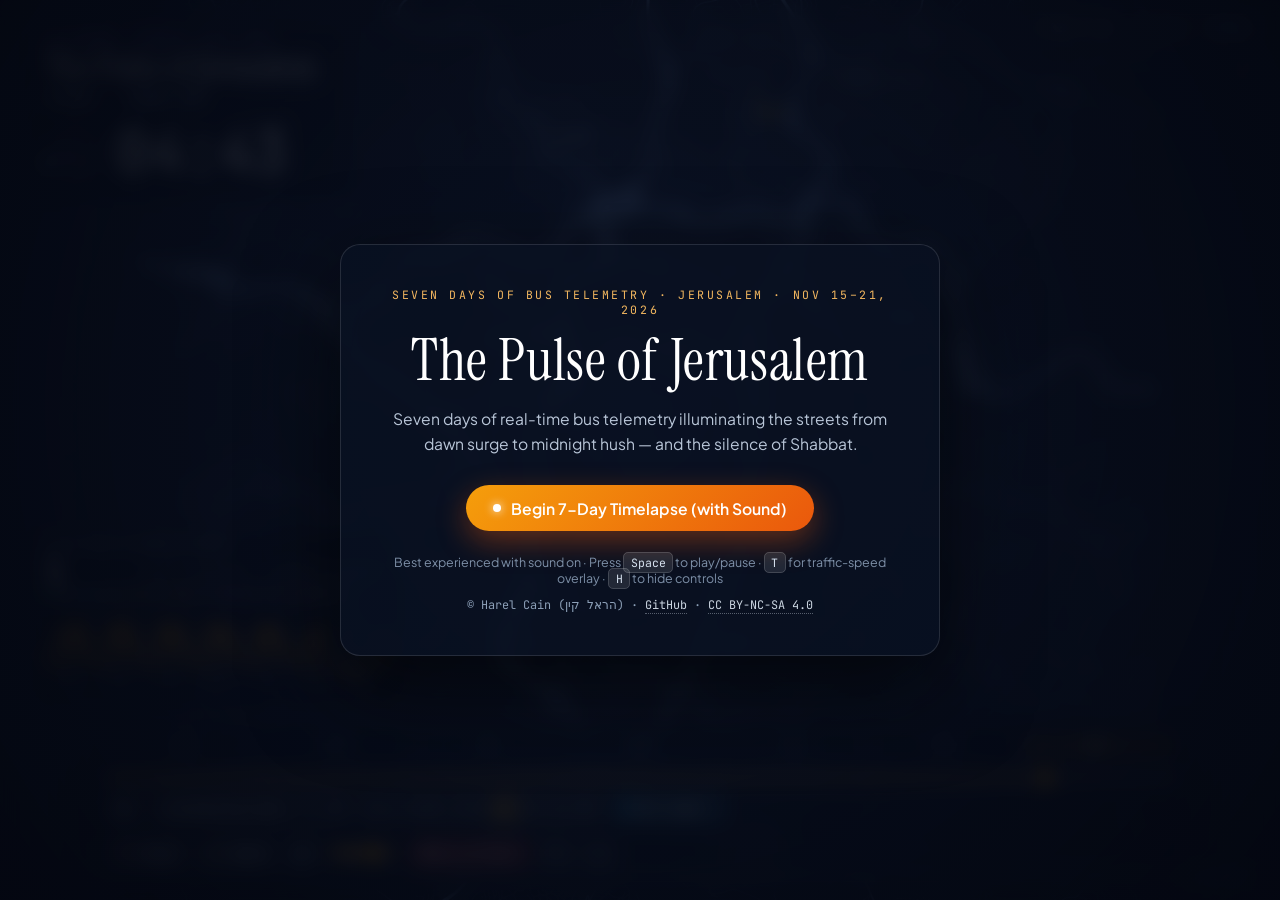
<file: index.html>
<!doctype html>
<html lang="en">
<head>
<meta charset="utf-8">
<meta name="viewport" content="width=device-width, initial-scale=1, viewport-fit=cover">
<title>SlowBus JLM — 7-Day Bus Pulse Timelapse</title>
<link rel="preconnect" href="https://fonts.googleapis.com">
<link rel="preconnect" href="https://fonts.gstatic.com" crossorigin>
<link href="https://fonts.googleapis.com/css2?family=Instrument+Serif:ital@0;1&family=JetBrains+Mono:wght@300;400;500;600&family=Plus+Jakarta+Sans:wght@400;500;600;700&display=swap" rel="stylesheet">
<link rel="stylesheet" href="timelapse.css?v=50">
</head>
<body>
  <div id="stage">
    <canvas id="canvas" width="1920" height="1080" aria-label="Jerusalem 7-day bus traffic timelapse"></canvas>

    <!-- Initial cinema splash / play gate (required for Web Audio unlock) -->
    <div id="splash" class="overlay">
      <div class="splash-card">
        <div class="eyebrow">SEVEN DAYS OF BUS TELEMETRY · JERUSALEM · NOV 15–21, 2026</div>
        <h1>The Pulse of Jerusalem</h1>
        <p class="subtitle">Seven days of real-time bus telemetry illuminating the streets from dawn surge to midnight hush — and the silence of Shabbat.</p>
        <div class="splash-actions">
          <button id="startBtn" class="primary-btn" disabled>
            <span class="btn-dot"></span>
            <span id="startLabel">Loading 7-day dataset…</span>
          </button>
        </div>
        <p class="splash-hint">Best experienced with sound on · Press <kbd>Space</kbd> to play/pause · <kbd>T</kbd> for traffic-speed overlay · <kbd>H</kbd> to hide controls</p>
        <p class="splash-hint splash-hint-touch">Best experienced with sound on · Drag to pan · Pinch to zoom · Tap to bring controls back</p>
        <p class="splash-credit">
          © Harel Cain (הראל קין) ·
          <a href="https://github.com/harelc/slowbus-jlm" target="_blank" rel="noopener">GitHub</a> ·
          <a href="https://creativecommons.org/licenses/by-nc-sa/4.0/" target="_blank" rel="noopener">CC BY-NC-SA 4.0</a>
        </p>
      </div>
    </div>

    <!-- Recording indicator (clickable to stop & save) -->
    <button id="recBadge" class="rec-badge" type="button" hidden title="Click to stop recording and download video">
      <span class="rec-dot"></span>
      <span id="recText">REC 00:00</span>
      <span class="rec-stop-pill">■ Stop</span>
    </button>

    <!-- Floating cinema HUD controls (auto-hides on mouse idle) -->
    <div id="controls" class="controls">
      <div class="scrubber-wrap">
        <div id="dayMarkers" class="day-markers"></div>
        <input id="scrubber" type="range" min="0" max="1000" value="0" step="1" aria-label="Timeline scrubber">
      </div>
      <div class="bar">
        <div class="group">
          <button id="playBtn" class="icon-btn" title="Play / Pause (Space)" aria-label="Play or pause">▶</button>
          <select id="rangeSelect" title="Time range">
            <option value="week" selected>Full Week (Sun–Sat)</option>
            <option value="0">24h · Sunday</option>
            <option value="1">24h · Monday</option>
            <option value="2">24h · Tuesday</option>
            <option value="3">24h · Wednesday</option>
            <option value="4">24h · Thursday</option>
            <option value="5">24h · Friday (Shabbat Eve)</option>
            <option value="6">24h · Saturday (Shabbat)</option>
          </select>
          <div id="speedToggle" class="speed-toggle" role="group" aria-label="Playback speed">
            <button type="button" data-sec="1200" title="Glacial: 1200s/day (20m/day · 2h20m week)">0.1×</button>
            <button type="button" data-sec="480" title="Ultra-slow: 480s/day (8m/day · 56m week)">0.25×</button>
            <button type="button" data-sec="240" title="Drift: 240s/day (4m/day · 28m week)">0.5×</button>
            <button type="button" data-sec="120" title="Meditative: 120s/day (2m/day · 14m week)" class="active">1×</button>
            <button type="button" data-sec="60"  title="Slow: 60s/day (1m/day · 7m week)">2×</button>
            <button type="button" data-sec="30"  title="Cinema: 30s/day (3m30s week)">4×</button>
            <button type="button" data-sec="15"  title="Rapid: 15s/day (1m45s week)">8×</button>
          </div>
          <!-- Bus & Light Rail Line Multiselector (opens upward above control bar) -->
          <div id="linePicker" class="line-picker">
            <button id="linePickerToggle" class="lp-toggle" type="button" title="Select bus or light rail lines">
              <span class="lp-dot"></span>
              <span id="lpSummary">All Lines</span>
              <span class="lp-caret">▴</span>
            </button>
            <div id="lpPanel" class="lp-panel" hidden>
              <div class="lp-head">
                <input id="lpSearch" type="search" placeholder="Search lines (L1, L3, 18, 517)…" autocomplete="off">
                <button id="lpAllCityBtn" class="lp-mini-btn" type="button" title="Show all Jerusalem bus & light rail lines">All Lines</button>
                <button id="lpCloseBtn" class="lp-close-btn" type="button" title="Close (Esc)" aria-label="Close line selector">✕</button>
              </div>
              <div id="lpChips" class="lp-chips"></div>
              <div id="lpStatus" class="lp-status"></div>
              <div id="lpList" class="lp-list"></div>
            </div>
          </div>
        </div>

        <div class="group">
          <button id="stopsBtn" class="speed-btn stops-btn" type="button" aria-pressed="false" title="Show all 2,053 Jerusalem bus & light-rail stations (GTFS stops for the timelapse week). Names appear only when very zoomed in. (S)">📍 Stops</button>
          <button id="speedBtn" class="speed-btn" type="button" aria-pressed="false" title="Traffic speed overlay: colour each road section by the average real speed of buses on it, computed as displacement ÷ time between GPS pings (T)">🚦 Speed</button>
          <button id="muteBtn" class="icon-btn" title="Toggle ticking soundtrack (M)" aria-label="Toggle sound">🔊</button>
          <input id="volSlider" type="range" min="0" max="1" step="0.05" value="0.75" class="vol-slider" title="Volume">
          <button id="recordBtn" class="rec-btn" title="Record one complete pass with soundtrack to WebM video">● Record Video</button>
          <button id="fsBtn" class="icon-btn" title="Fullscreen (F)" aria-label="Fullscreen">⛶</button>
          <button id="hideBtn" class="icon-btn" title="Hide controls (H)" aria-label="Hide controls">⌄</button>
        </div>
      </div>
    </div>

    <!-- Subtle restore pill shown only when controls are manually hidden -->
    <button id="showControlsBtn" class="show-controls-btn" type="button" hidden title="Show controls (H)">Show controls · H</button>

    <!-- Subtle top-right credit & source link -->
    <div id="creditCorner" class="credit-corner">
      <span>© Harel Cain · הראל קין</span>
      <span aria-hidden="true">·</span>
      <a href="https://github.com/harelc/slowbus-jlm" target="_blank" rel="noopener">GitHub</a>
    </div>

    <!-- Opt-in traffic-speed legend (only visible while the overlay is on) -->
    <div id="speedLegend" class="speed-legend" hidden>
      <div class="sl-title">REAL SPEED · ΔDISTANCE ÷ ΔTIME BETWEEN GPS PINGS</div>
      <ul class="sl-bands">
        <li><span style="background:#d7301f"></span>&lt;6</li>
        <li><span style="background:#fc8d59"></span>6–12</li>
        <li><span style="background:#f2c94c"></span>12–18</li>
        <li><span style="background:#91cf60"></span>18–26</li>
        <li><span style="background:#1a9850"></span>&gt;26 km/h</li>
      </ul>
      <div id="speedStats" class="sl-stats">measuring…</div>
      <button id="hideBusesBtn" class="sl-toggle" type="button" aria-pressed="false" title="Remove the buses and stay with just the coloured roads (B)">🚌 Buses: shown</button>
      <div class="sl-note">Road sections are coloured by the average real speed of buses measured on them in the last ~20 min (segments fade as they age). Buses, wakes and arrowheads stay operator-coloured. Tiers are calibrated to segment averages including stop dwell (typical urban bus pace is 12–18 km/h; even at 02:00 the median bus does ~17), so they run lower than speeds.html's instantaneous-velocity scale. Speeds are smoothed over ~2 min, so brief stop-and-go is averaged out.</div>
    </div>

    <!-- Subtle map zoom controls (top-right below credit) -->
    <div id="zoomControls" class="zoom-controls" aria-label="Map zoom controls">
      <button id="zoomInBtn" type="button" title="Zoom in (+)">+</button>
      <button id="zoomOutBtn" type="button" title="Zoom out (−)">−</button>
      <button id="zoomResetBtn" type="button" hidden title="Reset zoom (0 or double-click)">1×</button>
    </div>
  </div>

  <script src="timelapse.js?v=61"></script>
</body>
</html>
</file>
<file: timelapse.css>
* { box-sizing: border-box; }
html, body {
  margin: 0; padding: 0; width: 100%; height: 100%;
  background: #040711; color: #eef2f7;
  font-family: "Plus Jakarta Sans", system-ui, -apple-system, sans-serif;
  overflow: hidden; user-select: none;
}

#stage {
  position: relative; width: 100vw; height: 100vh; height: 100dvh;
  display: flex; align-items: center; justify-content: center;
  background: #040711;
}
button, select, input, a { touch-action: manipulation; -webkit-tap-highlight-color: transparent; }
.splash-hint-touch { display: none; }

#canvas {
  width: 100%; height: 100%;
  object-fit: fill; /* backing store already matches the window aspect (responsive viewport) */
  display: block;
  touch-action: none;
}

/* Splash gate */
.overlay {
  position: absolute; inset: 0; z-index: 30;
  display: flex; align-items: center; justify-content: center;
  background: radial-gradient(circle at 50% 45%, rgba(8, 15, 32, 0.72), rgba(3, 6, 15, 0.92));
  backdrop-filter: blur(10px);
  transition: opacity 0.6s ease, visibility 0.6s ease;
}
.overlay.hidden { opacity: 0; visibility: hidden; pointer-events: none; }

.splash-card {
  max-width: 600px; padding: 2.6rem 2.8rem; text-align: center;
  border-radius: 20px;
  background: rgba(10, 17, 34, 0.78);
  border: 1px solid rgba(255, 255, 255, 0.12);
  box-shadow: 0 30px 90px rgba(0, 0, 0, 0.65);
}
.eyebrow {
  font-family: "JetBrains Mono", monospace;
  font-size: 0.72rem; letter-spacing: 0.22em; color: #f4b860;
  margin-bottom: 0.9rem;
}
.splash-card h1 {
  font-family: "Instrument Serif", Georgia, serif;
  font-weight: 400; font-size: clamp(2.4rem, 5vw, 3.6rem);
  line-height: 1.05; margin: 0 0 0.9rem; letter-spacing: 0.01em;
  color: #fff;
}
.subtitle {
  font-size: 0.98rem; line-height: 1.6; color: #b9c6d8;
  margin: 0 0 1.8rem;
}
.splash-actions {
  display: flex; align-items: center; justify-content: center; gap: 0.85rem; flex-wrap: wrap;
}
.primary-btn {
  display: inline-flex; align-items: center; gap: 0.65rem;
  padding: 0.85rem 1.7rem; border-radius: 999px; border: 0;
  background: linear-gradient(135deg, #f59e0b, #ea580c);
  color: #fff; font: inherit; font-weight: 600; font-size: 0.98rem;
  cursor: pointer; box-shadow: 0 10px 30px rgba(234, 88, 12, 0.4);
  transition: transform 0.15s ease, filter 0.15s ease, opacity 0.2s;
}
.primary-btn:hover:not(:disabled) { transform: translateY(-1px); filter: brightness(1.08); }
.primary-btn:disabled { opacity: 0.6; cursor: wait; }
.btn-dot {
  width: 8px; height: 8px; border-radius: 50%; background: #fff;
  box-shadow: 0 0 10px #fff;
}
.ghost-btn {
  padding: 0.82rem 1.25rem; border-radius: 999px;
  border: 1px solid rgba(255, 255, 255, 0.2);
  color: #d6e0ec; text-decoration: none; font-size: 0.88rem;
  transition: background 0.15s, border-color 0.15s;
}
.ghost-btn:hover { background: rgba(255, 255, 255, 0.08); border-color: rgba(255, 255, 255, 0.35); }
.splash-hint {
  margin: 1.4rem 0 0; font-size: 0.78rem; color: #7e90a8;
}
.splash-credit {
  margin: 0.7rem 0 0; font-size: 0.74rem; color: #8da0b8;
  font-family: "JetBrains Mono", monospace;
}
.splash-credit a { color: #cbd5e1; text-decoration: none; border-bottom: 1px dotted rgba(203,213,225,0.4); }
.splash-credit a:hover { color: #fff; border-bottom-color: #fff; }
kbd {
  font-family: "JetBrains Mono", monospace; font-size: 0.72rem;
  padding: 0.12rem 0.4rem; border-radius: 5px;
  background: rgba(255, 255, 255, 0.1); border: 1px solid rgba(255, 255, 255, 0.15);
  color: #d7e2f0;
}

/* Recording indicator */
.rec-badge {
  position: absolute; top: 18px; left: 50%; transform: translateX(-50%);
  z-index: 25; display: flex; align-items: center; gap: 0.55rem;
  padding: 0.42rem 0.9rem; border-radius: 999px; border: 1px solid rgba(255, 255, 255, 0.25);
  background: rgba(185, 28, 28, 0.92); color: #fff; cursor: pointer;
  font-family: "JetBrains Mono", monospace; font-size: 0.78rem; font-weight: 600;
  letter-spacing: 0.06em; box-shadow: 0 6px 24px rgba(0, 0, 0, 0.45);
  transition: background 0.15s, transform 0.15s;
}
.rec-badge:hover { background: #dc2626; transform: translateX(-50%) scale(1.03); }
.rec-stop-pill {
  padding: 0.12rem 0.48rem; border-radius: 999px;
  background: rgba(0, 0, 0, 0.28); font-size: 0.72rem;
}
.rec-badge[hidden] { display: none; }
.rec-dot {
  width: 8px; height: 8px; border-radius: 50%; background: #fff;
  animation: pulse 1s infinite;
}
@keyframes pulse { 0%, 100% { opacity: 1; } 50% { opacity: 0.25; } }

/* Floating bottom controls */
.controls {
  position: absolute; left: 50%; bottom: 18px; transform: translateX(-50%);
  z-index: 20; width: min(1100px, calc(100vw - 32px));
  padding: 0.7rem 1rem 0.75rem; border-radius: 16px;
  background: rgba(9, 15, 29, 0.76);
  border: 1px solid rgba(255, 255, 255, 0.13);
  backdrop-filter: blur(14px);
  box-shadow: 0 18px 50px rgba(0, 0, 0, 0.5);
  transition: opacity 0.4s ease, transform 0.4s ease;
}
.controls.idle,
.controls.force-hidden {
  opacity: 0; pointer-events: none; transform: translate(-50%, 14px);
}
.show-controls-btn {
  position: absolute; bottom: 12px; left: 50%; transform: translateX(-50%);
  z-index: 22; padding: 0.32rem 0.75rem; border-radius: 999px;
  background: rgba(9, 15, 29, 0.55); color: rgba(226, 232, 240, 0.78);
  border: 1px solid rgba(255, 255, 255, 0.14); backdrop-filter: blur(8px);
  font: 500 0.72rem "JetBrains Mono", monospace; cursor: pointer;
  opacity: 0.42; transition: opacity 0.2s, background 0.2s;
}
.show-controls-btn:hover { opacity: 1; background: rgba(9, 15, 29, 0.88); color: #fff; }
.show-controls-btn[hidden] { display: none; }

.credit-corner {
  position: absolute; top: 14px; right: 18px; z-index: 18;
  display: inline-flex; align-items: center; gap: 6px;
  padding: 0.28rem 0.65rem; border-radius: 999px;
  background: rgba(9, 15, 29, 0.48); color: rgba(226, 232, 240, 0.78);
  border: 1px solid rgba(255, 255, 255, 0.12); backdrop-filter: blur(8px);
  font: 500 0.72rem "JetBrains Mono", monospace;
  transition: opacity 0.3s ease;
}
.credit-corner a { color: #93c5fd; text-decoration: none; }
.credit-corner a:hover { color: #fff; text-decoration: underline; }
.credit-corner.hidden-ui { opacity: 0; pointer-events: none; }

.zoom-controls {
  position: absolute; top: 52px; right: 18px; z-index: 18;
  display: flex; flex-direction: column; gap: 4px;
  transition: opacity 0.3s ease;
}
.zoom-controls.hidden-ui { opacity: 0; pointer-events: none; }
.zoom-controls button {
  width: 30px; height: 28px; border-radius: 8px;
  background: rgba(9, 15, 29, 0.56); color: #e2e8f0;
  border: 1px solid rgba(255, 255, 255, 0.14); backdrop-filter: blur(8px);
  font: 600 0.82rem "JetBrains Mono", monospace; cursor: pointer;
  display: grid; place-items: center; padding: 0;
  transition: background 0.14s, color 0.14s, border-color 0.14s;
}
.zoom-controls button:hover {
  background: rgba(15, 23, 42, 0.88); color: #fff; border-color: rgba(255, 255, 255, 0.3);
}
#zoomResetBtn {
  font-size: 0.68rem; color: #fde68a;
  background: rgba(245, 158, 11, 0.24); border-color: rgba(245, 158, 11, 0.45);
}
#zoomResetBtn[hidden] { display: none; }
#canvas.pannable { cursor: grab; }
#canvas.panning { cursor: grabbing; }

.scrubber-wrap { position: relative; margin-bottom: 0.55rem; }
.scrubber-wrap.week-mode::after {
  content: "";
  position: absolute; left: 0; right: 0; bottom: 0; height: 14px;
  pointer-events: none;
  background: repeating-linear-gradient(
    to right,
    rgba(255, 255, 255, 0.28) 0px,
    rgba(255, 255, 255, 0.28) 1px,
    transparent 1px,
    transparent calc(100% / 7)
  );
  border-right: 1px solid rgba(255, 255, 255, 0.28);
}
.day-markers {
  display: flex; justify-content: space-between;
  font-family: "JetBrains Mono", monospace; font-size: 0.68rem;
  letter-spacing: 0.08em; color: #8da0b8; margin-bottom: 0.3rem;
  padding: 0 2px;
}
.day-markers.week-mode {
  display: grid; grid-template-columns: repeat(7, 1fr);
  padding: 0; gap: 0;
  border-bottom: 1px solid rgba(255, 255, 255, 0.12);
  margin-bottom: 0.35rem;
}
.day-markers.week-mode span {
  text-align: center; padding: 2px 0 4px;
  border-left: 1px solid rgba(255, 255, 255, 0.16);
  transition: color 0.15s, background 0.15s;
}
.day-markers.week-mode span:first-child { border-left: 0; }
.day-markers.week-mode span.shabbat { color: #c4b5fd; }
.day-markers.week-mode span.active-day {
  color: #fde68a; background: rgba(245, 158, 11, 0.14);
  font-weight: 700;
}
#scrubber {
  width: 100%; margin: 0; accent-color: #f59e0b; cursor: pointer; height: 4px;
}

.bar {
  display: flex; align-items: center; justify-content: space-between; gap: 0.75rem; flex-wrap: wrap;
}
.group { display: flex; align-items: center; gap: 0.5rem; }

.icon-btn, .rec-btn, .controls select, .nav-link {
  font: inherit; font-size: 0.8rem; color: #eef2f7;
  background: rgba(255, 255, 255, 0.08);
  border: 1px solid rgba(255, 255, 255, 0.14);
  border-radius: 9px; padding: 0.4rem 0.7rem; cursor: pointer;
  transition: background 0.15s, border-color 0.15s;
}
.icon-btn { min-width: 34px; text-align: center; padding: 0.4rem 0.55rem; }
.icon-btn:hover, .controls select:hover, .nav-link:hover {
  background: rgba(255, 255, 255, 0.16); border-color: rgba(255, 255, 255, 0.28);
}
.controls select option { background: #0d162a; color: #eef2f7; }
.speed-toggle {
  display: inline-flex; align-items: center;
  padding: 2px; border-radius: 9px;
  background: rgba(255, 255, 255, 0.06);
  border: 1px solid rgba(255, 255, 255, 0.14);
}
.speed-toggle button {
  font: 600 0.72rem "JetBrains Mono", monospace;
  color: #9fb0c7; background: transparent; border: 0;
  padding: 0.34rem 0.42rem; border-radius: 7px; cursor: pointer;
  transition: background 0.14s, color 0.14s;
}
.speed-toggle button:hover { color: #fff; background: rgba(255, 255, 255, 0.08); }
.speed-toggle button.active {
  background: rgba(245, 158, 11, 0.28); color: #fde68a;
  box-shadow: inset 0 0 0 1px rgba(245, 158, 11, 0.55);
}
.vol-slider { width: 68px; accent-color: #f59e0b; cursor: pointer; }
.speed-btn {
  font: 600 0.78rem "JetBrains Mono", monospace; color: #cbd5e1;
  background: rgba(255, 255, 255, 0.08); border: 1px solid rgba(255, 255, 255, 0.14);
  border-radius: 9px; padding: 0.4rem 0.65rem; cursor: pointer; white-space: nowrap;
  transition: background 0.15s, border-color 0.15s, color 0.15s;
}
.speed-btn:hover { background: rgba(255, 255, 255, 0.16); color: #fff; }
.speed-btn.active {
  background: rgba(215, 48, 31, 0.28); border-color: rgba(252, 141, 89, 0.65); color: #fecaca;
  box-shadow: inset 0 0 0 1px rgba(252, 141, 89, 0.35);
}
.stops-btn.active {
  background: rgba(245, 158, 11, 0.26); border-color: rgba(251, 191, 36, 0.6); color: #fde68a;
  box-shadow: inset 0 0 0 1px rgba(251, 191, 36, 0.32);
}

/* Traffic-speed legend (top-right, under the zoom controls — clear of the
   top-left title hero and the bottom-left bus-count panel at every scale) */
.speed-legend {
  position: absolute; top: 138px; right: 18px; z-index: 18;
  width: min(340px, calc(100vw - 36px)); padding: 10px 12px; border-radius: 12px;
  background: rgba(9, 15, 29, 0.72); border: 1px solid rgba(255, 255, 255, 0.14);
  backdrop-filter: blur(10px); color: #e2e8f0;
  transition: opacity 0.3s ease;
}
.speed-legend[hidden] { display: none; }
.speed-legend.hidden-ui { opacity: 0; pointer-events: none; }
.sl-title { font: 600 0.62rem "JetBrains Mono", monospace; letter-spacing: 0.08em; color: #fca5a5; margin-bottom: 7px; }
.sl-bands { display: flex; flex-wrap: wrap; gap: 4px 10px; list-style: none; margin: 0 0 7px; padding: 0; font: 500 0.7rem "JetBrains Mono", monospace; }
.sl-bands span { display: inline-block; width: 10px; height: 10px; border-radius: 3px; margin-right: 4px; vertical-align: -1px; }
.sl-stats { font: 600 0.74rem "JetBrains Mono", monospace; color: #fde68a; margin-bottom: 5px; }
.sl-toggle {
  font: 600 0.7rem "JetBrains Mono", monospace; color: #cbd5e1;
  background: rgba(255, 255, 255, 0.08); border: 1px solid rgba(255, 255, 255, 0.16);
  border-radius: 7px; padding: 4px 8px; margin-bottom: 6px; cursor: pointer;
  transition: background 0.15s, color 0.15s, border-color 0.15s;
}
.sl-toggle:hover { background: rgba(255, 255, 255, 0.16); color: #fff; }
.sl-toggle.active { background: rgba(56, 189, 248, 0.22); border-color: rgba(56, 189, 248, 0.55); color: #bae6fd; }
.sl-note { font-size: 0.68rem; line-height: 1.45; color: #94a3b8; }
.rec-btn {
  background: rgba(220, 38, 38, 0.22); border-color: rgba(248, 113, 113, 0.45);
  color: #fecaca; font-weight: 600;
}
.rec-btn:hover { background: rgba(220, 38, 38, 0.38); }
.rec-btn.recording { background: #dc2626; border-color: #ef4444; color: #fff; }
.nav-link { text-decoration: none; font-weight: 500; }

/* Bus & Light Rail Line Multiselector (docked in bottom controls, opens upward) */
.line-picker {
  position: relative; z-index: 30;
  display: inline-flex; align-items: center;
}
.line-picker.hidden-ui { opacity: 0; pointer-events: none; }
.lp-toggle {
  display: inline-flex; align-items: center; gap: 7px;
  padding: 0.4rem 0.72rem; border-radius: 9px;
  background: rgba(56, 189, 248, 0.14); color: #f1f5f9;
  border: 1px solid rgba(56, 189, 248, 0.34);
  cursor: pointer;
  font: 600 0.78rem "JetBrains Mono", monospace;
  white-space: nowrap;
  transition: background 0.15s, border-color 0.15s;
}
.lp-toggle:hover { background: rgba(56, 189, 248, 0.24); border-color: rgba(56, 189, 248, 0.55); }
.lp-dot {
  width: 7px; height: 7px; border-radius: 50%; background: #38bdf8;
  box-shadow: 0 0 8px #38bdf8;
}
.lp-caret { opacity: 0.75; font-size: 0.72rem; }

.lp-panel {
  position: absolute;
  bottom: calc(100% + 58px);
  left: 50%;
  transform: translateX(-50%);
  width: 340px; max-height: 440px;
  display: flex; flex-direction: column; gap: 8px;
  padding: 10px; border-radius: 14px;
  background: rgba(9, 15, 29, 0.94);
  border: 1px solid rgba(255, 255, 255, 0.18);
  backdrop-filter: blur(18px);
  box-shadow: 0 -16px 50px rgba(0, 0, 0, 0.65);
}
.lp-panel[hidden] { display: none; }
.lp-head { display: flex; gap: 6px; }
#lpSearch {
  flex: 1; min-width: 0; padding: 6px 9px; border-radius: 8px;
  background: rgba(255, 255, 255, 0.08); color: #f8fafc;
  border: 1px solid rgba(255, 255, 255, 0.14);
  font: 400 0.78rem "Plus Jakarta Sans", sans-serif;
  outline: none;
}
#lpSearch:focus { border-color: rgba(56, 189, 248, 0.7); }
.lp-mini-btn {
  padding: 6px 9px; border-radius: 8px; white-space: nowrap;
  background: rgba(255, 255, 255, 0.09); color: #cbd5e1;
  border: 1px solid rgba(255, 255, 255, 0.15); cursor: pointer;
  font: 600 0.72rem "JetBrains Mono", monospace;
}
.lp-mini-btn:hover { background: rgba(255, 255, 255, 0.18); color: #fff; }
.lp-mini-btn.active { background: rgba(245, 158, 11, 0.28); border-color: #f59e0b; color: #fde68a; }
.lp-close-btn {
  padding: 4px 8px; border-radius: 8px;
  background: rgba(255, 255, 255, 0.08); color: #cbd5e1;
  border: 1px solid rgba(255, 255, 255, 0.14); cursor: pointer;
  font: 600 0.82rem system-ui, sans-serif; line-height: 1;
}
.lp-close-btn:hover { background: rgba(255, 255, 255, 0.2); color: #fff; }

.lp-chips { display: flex; flex-wrap: wrap; gap: 5px; }
.lp-chip {
  display: inline-flex; align-items: center; gap: 5px;
  padding: 3px 7px; border-radius: 999px;
  background: rgba(255, 255, 255, 0.10); color: #f8fafc;
  border: 1px solid rgba(255, 255, 255, 0.18);
  font: 600 0.72rem "JetBrains Mono", monospace;
}
.lp-chip button {
  background: none; border: 0; color: #94a3b8; cursor: pointer;
  padding: 0 1px; font-size: 0.85rem; line-height: 1;
}
.lp-chip button:hover { color: #fff; }

.lp-status {
  font: 400 0.7rem "JetBrains Mono", monospace; color: #94a3b8;
  min-height: 0;
}
.lp-list {
  overflow-y: auto; max-height: 290px;
  display: flex; flex-direction: column; gap: 2px;
  padding-right: 2px;
}
.lp-item {
  display: flex; align-items: center; gap: 8px;
  padding: 5px 7px; border-radius: 8px; cursor: pointer;
  font-size: 0.78rem; color: #e2e8f0;
  transition: background 0.12s;
}
.lp-item:hover { background: rgba(255, 255, 255, 0.08); }
.lp-item.selected { background: rgba(56, 189, 248, 0.16); }
.lp-item input { accent-color: #38bdf8; cursor: pointer; margin: 0; }
.lp-swatch { width: 8px; height: 8px; border-radius: 50%; flex-shrink: 0; }
.lp-num {
  font: 700 0.82rem "JetBrains Mono", monospace; min-width: 34px; color: #fff;
}
.lp-agency {
  font-size: 0.72rem; color: #94a3b8; overflow: hidden;
  text-overflow: ellipsis; white-space: nowrap; flex: 1; text-align: right; direction: rtl;
}

/* ==========================================================================
   Mobile / touch support
   - Portrait phones: canvas switches contain -> cover (see timelapse.js
     clientToCanvasXY / clampCamera, which read the same fit), so the map
     fills the screen instead of shrinking to a letterboxed strip.
   - Controls become a compact full-width bottom sheet with >=44px targets
     (WCAG 2.5.8 / Apple HIG). Desktop-only extras (volume slider, 1080p
     WebM recording) are hidden on small screens: mute + playback remain.
   - Inputs use 16px text on touch so iOS Safari does not auto-zoom on focus.
   ========================================================================== */
@media (pointer: coarse) {
  .icon-btn { min-width: 44px; min-height: 44px; }
  .speed-toggle button { min-height: 40px; padding: 0.34rem 0.55rem; }
  .lp-toggle { min-height: 44px; }
  .controls select { min-height: 44px; }
  .zoom-controls button { width: 44px; height: 44px; font-size: 1rem; }
  #scrubber { height: 28px; }
  #scrubber::-webkit-slider-thumb {
    -webkit-appearance: none; appearance: none;
    width: 26px; height: 26px; border-radius: 50%;
    background: #f59e0b; border: 2px solid #fff3d6;
    box-shadow: 0 2px 8px rgba(0,0,0,0.5);
  }
  #scrubber::-moz-range-thumb {
    width: 24px; height: 24px; border-radius: 50%;
    background: #f59e0b; border: 2px solid #fff3d6;
  }
  .splash-hint { display: none; }
  .splash-hint-touch { display: block; }
}

@media (max-width: 820px) {
  .overlay { padding: 12px; }
  .splash-card {
    width: 100%; max-width: 600px; padding: 1.5rem 1.2rem 1.3rem;
    max-height: calc(100dvh - 24px); overflow-y: auto; border-radius: 16px;
  }
  .eyebrow { font-size: 0.62rem; letter-spacing: 0.14em; }
  .subtitle { font-size: 0.92rem; margin-bottom: 1.3rem; }
  .primary-btn { width: 100%; justify-content: center; min-height: 52px; }

  .credit-corner {
    top: calc(10px + env(safe-area-inset-top)); right: 10px;
    font-size: 0.62rem; padding: 0.24rem 0.55rem; max-width: calc(100vw - 20px);
  }
  .zoom-controls { top: calc(50px + env(safe-area-inset-top)); right: 10px; }
  .rec-badge { top: calc(10px + env(safe-area-inset-top)); max-width: calc(100vw - 16px); }

  /* Bottom sheet: children of both .group rows reflow into one flex list */
  .controls {
    left: 8px; right: 8px; bottom: calc(8px + env(safe-area-inset-bottom));
    transform: none; width: auto;
    padding: 0.55rem 0.6rem 0.6rem; border-radius: 16px;
  }
  .controls.idle, .controls.force-hidden { transform: translateY(14px); }
  .show-controls-btn {
    bottom: calc(10px + env(safe-area-inset-bottom));
    min-height: 44px; padding: 0.4rem 1rem; font-size: 0.78rem; opacity: 0.85;
  }
  .scrubber-wrap { margin-bottom: 0.15rem; }
  .day-markers { font-size: 0.6rem; }
  .bar { display: flex; flex-wrap: wrap; align-items: center; gap: 8px; }
  .bar .group { display: contents; }
  #playBtn { order: 1; font-size: 1rem; }
  #rangeSelect { order: 2; flex: 1 1 120px; min-width: 0; font-size: 16px; }
  .line-picker { order: 3; }
  #muteBtn { order: 4; }
  #fsBtn { order: 5; }
  #hideBtn { order: 7; }
  .vol-slider, #recordBtn { display: none; }
  .speed-toggle {
    order: 6; flex: 1 1 140px; min-width: 0; flex-wrap: nowrap; overflow-x: auto;
    scrollbar-width: none; -webkit-overflow-scrolling: touch;
  }
  .speed-toggle::-webkit-scrollbar { display: none; }
  .speed-toggle button { flex: none; }

  /* Line picker becomes a bottom sheet above the controls */
  .lp-panel {
    position: fixed; left: 8px; right: 8px; width: auto;
    bottom: calc(8px + env(safe-area-inset-bottom));
    transform: none; max-height: 72dvh; z-index: 40;
  }
  .lp-list { max-height: 36dvh; }
  .lp-item { min-height: 48px; padding: 8px; font-size: 0.88rem; }
  .lp-item input { width: 22px; height: 22px; flex: none; }
  #lpSearch { font-size: 16px; min-height: 48px; }
  .lp-mini-btn, .lp-close-btn { min-height: 48px; padding: 6px 12px; }
  .lp-chip { padding: 6px 10px; }
  .lp-chip button { padding: 4px 6px; font-size: 1rem; }
}

@media (max-width: 820px) {
  .speed-legend { top: calc(96px + env(safe-area-inset-top)); bottom: auto; left: 8px; right: 8px; width: auto; }
  .speed-btn { min-height: 44px; }
  #stopsBtn { order: 4; }
  #speedBtn { order: 4; }
}

@media (max-width: 820px) and (max-height: 500px) {
  /* Landscape phone: keep the sheet to one scrollable row set, not half the map */
  .controls { max-height: 62dvh; overflow-y: auto; }
  .splash-card h1 { font-size: 2rem; }
}
</file>
